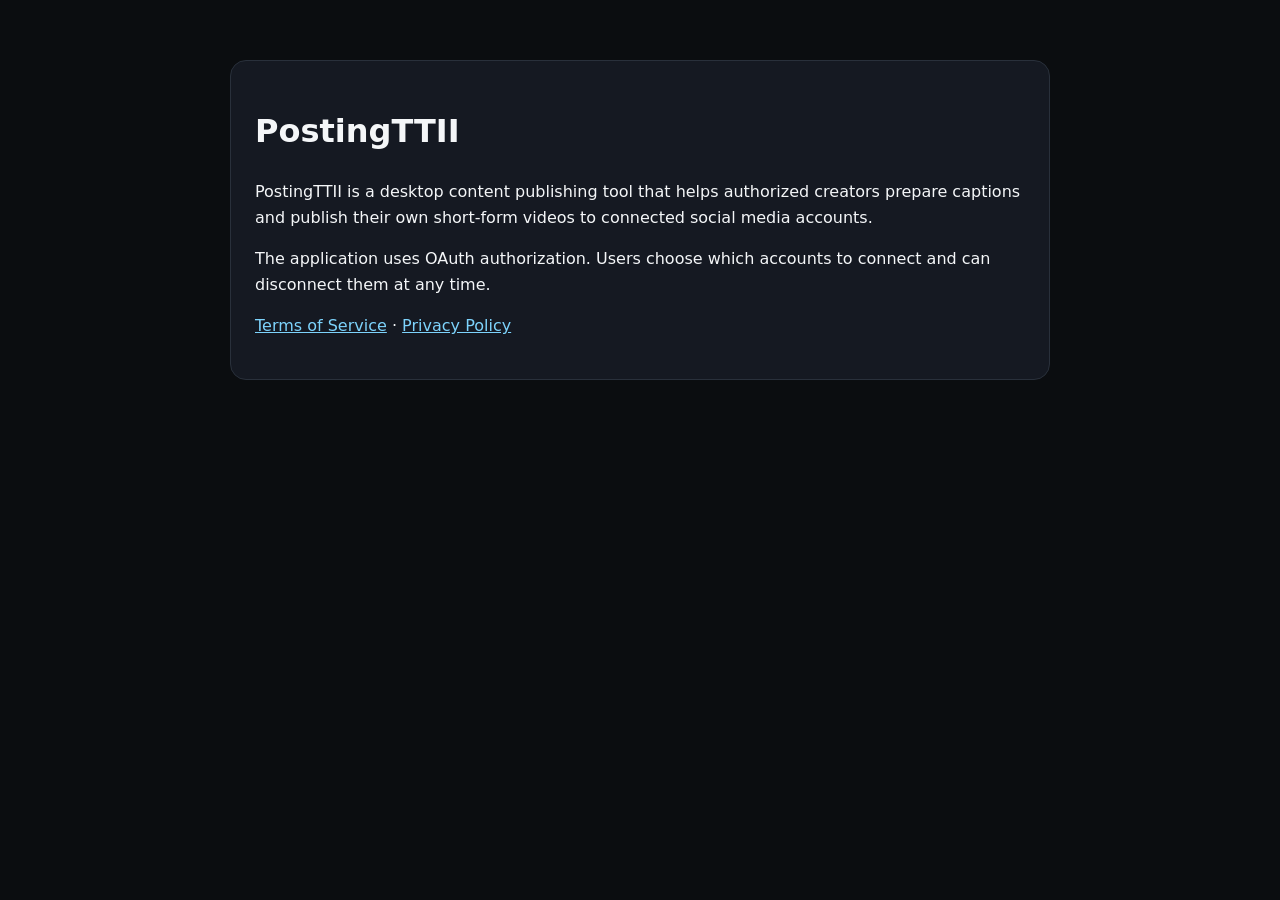
<file: docs/index.html>
<!doctype html>
<html lang="en">
<head>
  <meta charset="utf-8">
  <meta name="viewport" content="width=device-width,initial-scale=1">
  <title>PostingTTII</title>
  <style>
    body{font-family:system-ui,sans-serif;max-width:820px;margin:60px auto;padding:0 20px;line-height:1.6;background:#0b0d10;color:#f4f6f8}
    a{color:#7dd3fc} .card{background:#151922;border:1px solid #29303b;border-radius:16px;padding:24px}
  </style>
</head>
<body>
  <div class="card">
    <h1>PostingTTII</h1>
    <p>PostingTTII is a desktop content publishing tool that helps authorized creators prepare captions and publish their own short-form videos to connected social media accounts.</p>
    <p>The application uses OAuth authorization. Users choose which accounts to connect and can disconnect them at any time.</p>
    <p><a href="./terms.html">Terms of Service</a> · <a href="./privacy.html">Privacy Policy</a></p>
  </div>
</body>
</html>
</file>
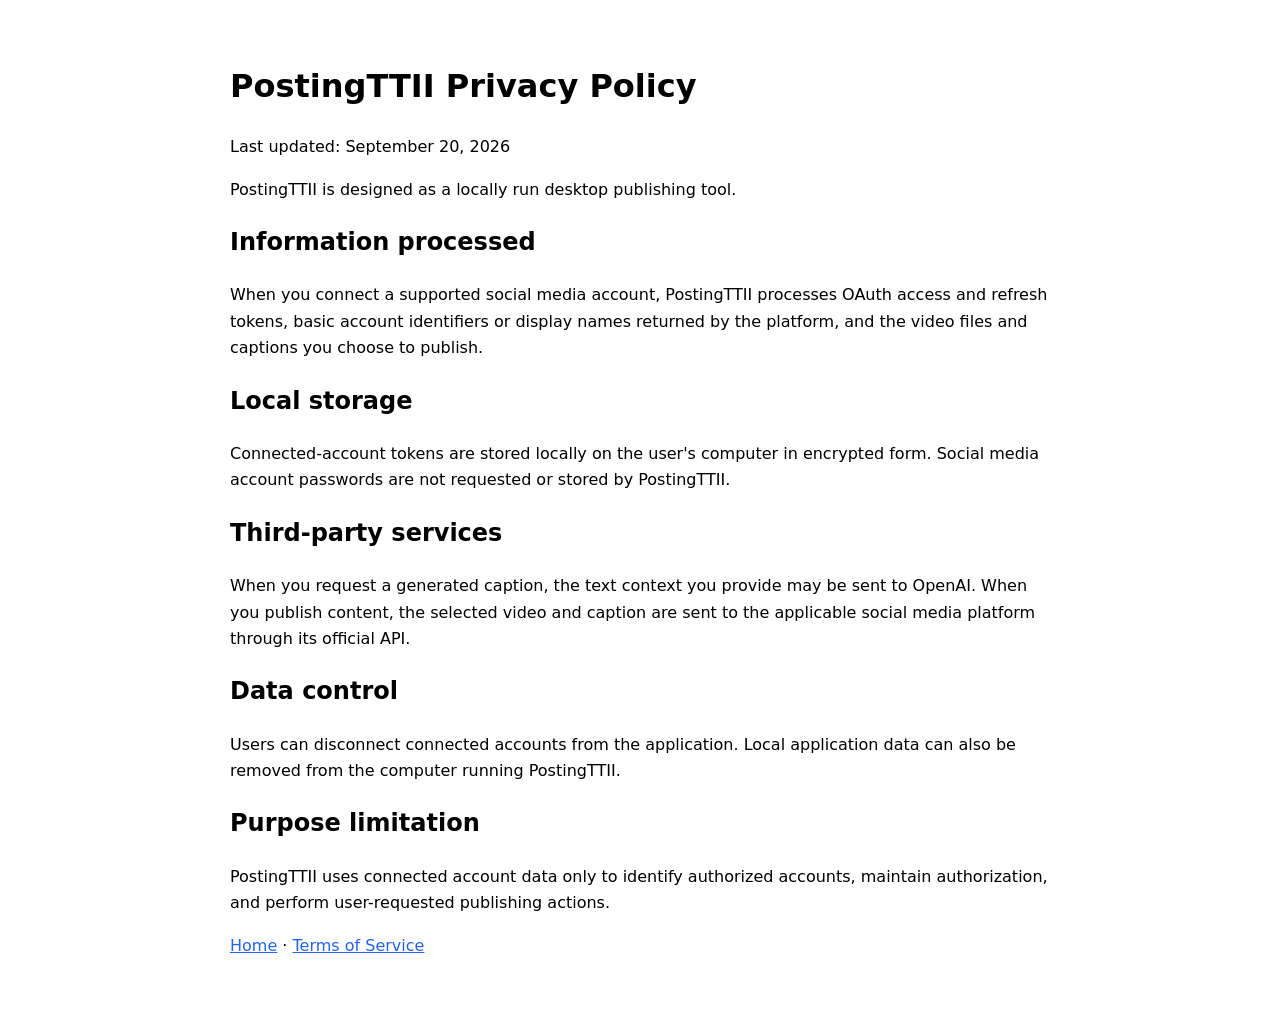
<file: docs/privacy.html>
<!doctype html>
<html lang="en">
<head><meta charset="utf-8"><meta name="viewport" content="width=device-width,initial-scale=1"><title>PostingTTII Privacy Policy</title>
<style>body{font-family:system-ui,sans-serif;max-width:820px;margin:60px auto;padding:0 20px;line-height:1.65}a{color:#2563eb}</style></head>
<body>
<h1>PostingTTII Privacy Policy</h1>
<p>Last updated: September 20, 2026</p>
<p>PostingTTII is designed as a locally run desktop publishing tool.</p>
<h2>Information processed</h2>
<p>When you connect a supported social media account, PostingTTII processes OAuth access and refresh tokens, basic account identifiers or display names returned by the platform, and the video files and captions you choose to publish.</p>
<h2>Local storage</h2>
<p>Connected-account tokens are stored locally on the user's computer in encrypted form. Social media account passwords are not requested or stored by PostingTTII.</p>
<h2>Third-party services</h2>
<p>When you request a generated caption, the text context you provide may be sent to OpenAI. When you publish content, the selected video and caption are sent to the applicable social media platform through its official API.</p>
<h2>Data control</h2>
<p>Users can disconnect connected accounts from the application. Local application data can also be removed from the computer running PostingTTII.</p>
<h2>Purpose limitation</h2>
<p>PostingTTII uses connected account data only to identify authorized accounts, maintain authorization, and perform user-requested publishing actions.</p>
<p><a href="./">Home</a> · <a href="./terms.html">Terms of Service</a></p>
</body></html>
</file>
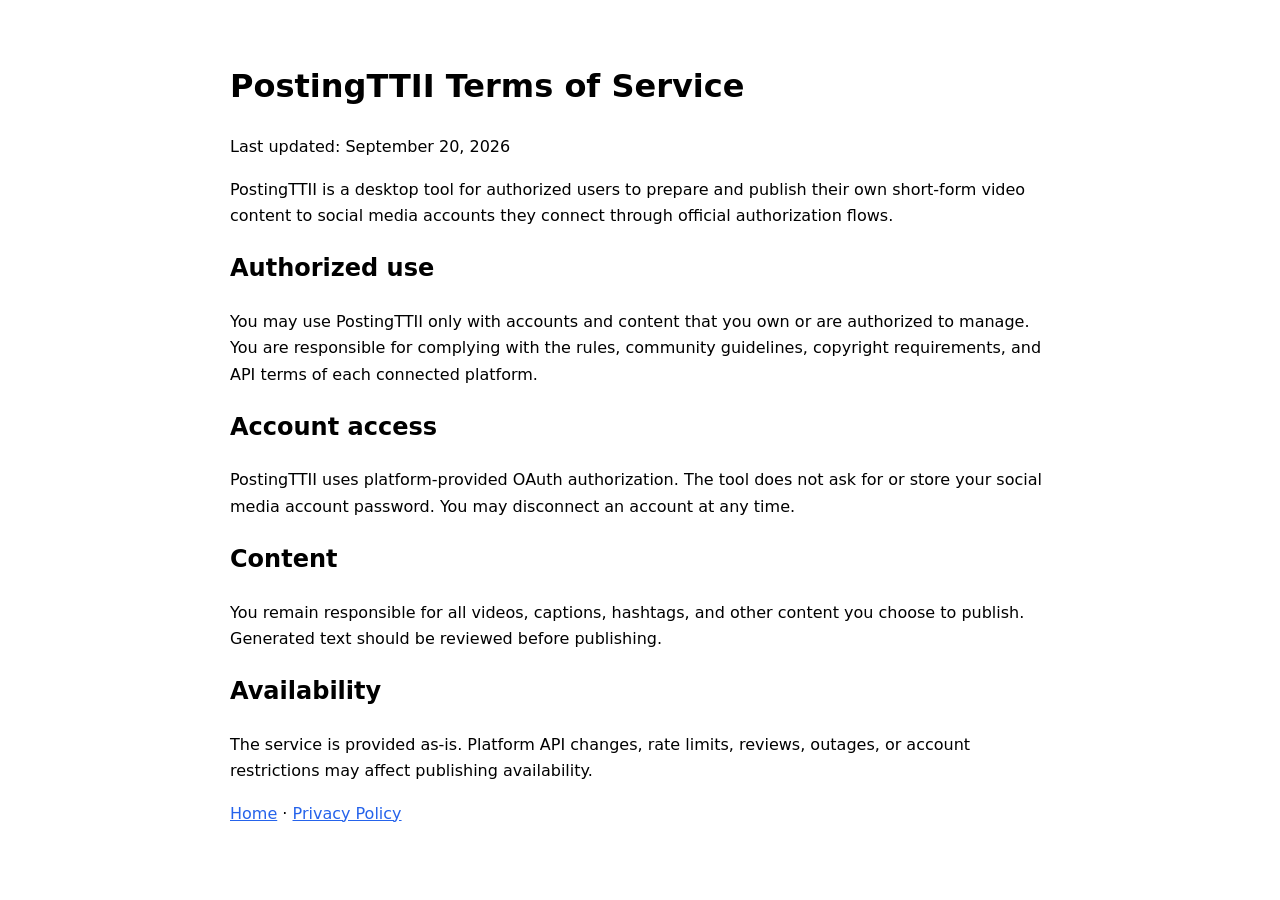
<file: docs/terms.html>
<!doctype html>
<html lang="en">
<head><meta charset="utf-8"><meta name="viewport" content="width=device-width,initial-scale=1"><title>PostingTTII Terms of Service</title>
<style>body{font-family:system-ui,sans-serif;max-width:820px;margin:60px auto;padding:0 20px;line-height:1.65}a{color:#2563eb}</style></head>
<body>
<h1>PostingTTII Terms of Service</h1>
<p>Last updated: September 20, 2026</p>
<p>PostingTTII is a desktop tool for authorized users to prepare and publish their own short-form video content to social media accounts they connect through official authorization flows.</p>
<h2>Authorized use</h2>
<p>You may use PostingTTII only with accounts and content that you own or are authorized to manage. You are responsible for complying with the rules, community guidelines, copyright requirements, and API terms of each connected platform.</p>
<h2>Account access</h2>
<p>PostingTTII uses platform-provided OAuth authorization. The tool does not ask for or store your social media account password. You may disconnect an account at any time.</p>
<h2>Content</h2>
<p>You remain responsible for all videos, captions, hashtags, and other content you choose to publish. Generated text should be reviewed before publishing.</p>
<h2>Availability</h2>
<p>The service is provided as-is. Platform API changes, rate limits, reviews, outages, or account restrictions may affect publishing availability.</p>
<p><a href="./">Home</a> · <a href="./privacy.html">Privacy Policy</a></p>
</body></html>
</file>
